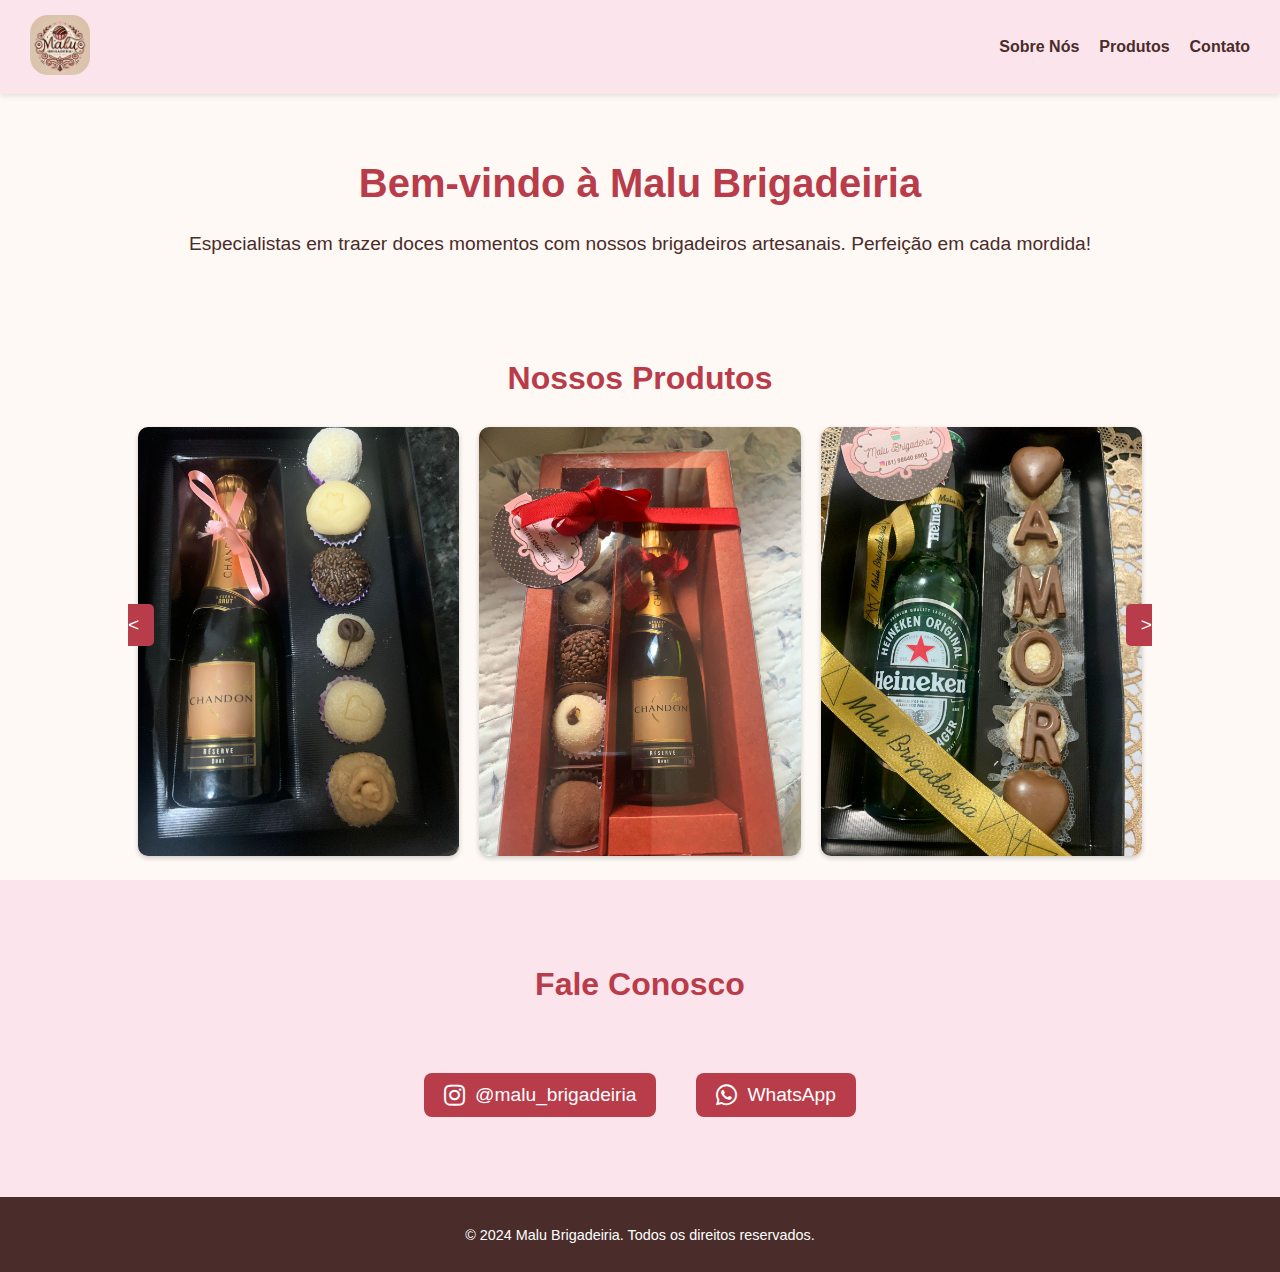
<file: index.html>
<!DOCTYPE html>
<html lang="pt-BR">
<head>
    <meta charset="UTF-8">
    <meta name="viewport" content="width=device-width, initial-scale=1.0">
    <title>Malu Brigadeiria</title>
    <link rel="stylesheet" href="styles.css">
    <link href="https://cdnjs.cloudflare.com/ajax/libs/font-awesome/5.15.4/css/all.min.css" rel="stylesheet">
</head>
<body>
    <header class="header">
        <div class="logo">
            <img src="assets/logo.webp" alt="Malu Brigadeiria">
        </div>
        <nav class="nav">
            <ul>
                <li><a href="index.html">Sobre Nós</a></li>
                <li><a href="products.html">Produtos</a></li>
                <li><a href="#contato">Contato</a></li>
            </ul>
        </nav>
    </header>

    <main>
        <section id="about" class="about">
            <h1>Bem-vindo à Malu Brigadeiria</h1>
            <p>Especialistas em trazer doces momentos com nossos brigadeiros artesanais. Perfeição em cada mordida!</p>
        </section>

        <section class="carousel">
            <h2 style="text-align: center;">Nossos Produtos</h2>
            <div class="carousel-container">
                <button class="carousel-btn prev-btn">&lt;</button>
                <div class="carousel-track">
                    <div class="carousel-item">
                        <img src="assets/b1.jpeg" alt="Brigadeiro Tradicional">
                        
                    </div>
                    <div class="carousel-item">
                        <img src="assets/b2.jpeg" alt="Brigadeiro Gourmet">
                        
                    </div>
                    <div class="carousel-item">
                        <img src="assets/b3.jpeg" alt="Brigadeiro de Colher">
                        
                    </div>
                    <div class="carousel-item">
                        <img src="assets/b4.jpeg" alt="Brigadeiro de Colher">
                        
                    </div>
                    <div class="carousel-item">
                        <img src="assets/doces1.jpeg" alt="Brigadeiro de Colher">
                        
                    </div>
                    <div class="carousel-item">
                        <img src="assets/doces2.jpeg" alt="Brigadeiro de Colher">
                        
                    </div>
                    <div class="carousel-item">
                        <img src="assets/doces3.jpeg" alt="Brigadeiro de Colher">
                        
                    </div>
                    <div class="carousel-item">
                        <img src="assets/pudim.jpeg" alt="Brigadeiro de Colher">
                        
                    </div>



                </div>
                <button class="carousel-btn next-btn">&gt;</button>
            </div>
        </section>

        <section id="contact" class="contact">
            <h2>Fale Conosco</h2>
            <div class="footer-container">
                <div class="contact">
                    <div class="contact-icons">
                        <a href="https://instagram.com/malu_brigadeiria" target="_blank" class="contact-icon">
                            <i class="fab fa-instagram"></i>
                            @malu_brigadeiria
                        </a>
                        <br>
                        <a href="https://wa.me/5581989827955" target="_blank" class="contact-icon">
                            <i class="fab fa-whatsapp"></i>
                            WhatsApp
                        </a>
                    </div>
                </div>
        </section>
    </main>

    <footer id="contato" class="footer">
        <p>&copy; 2024 Malu Brigadeiria. Todos os direitos reservados.</p>
    </footer>

    <script src="script.js"></script>

</body>
</html>
</file>
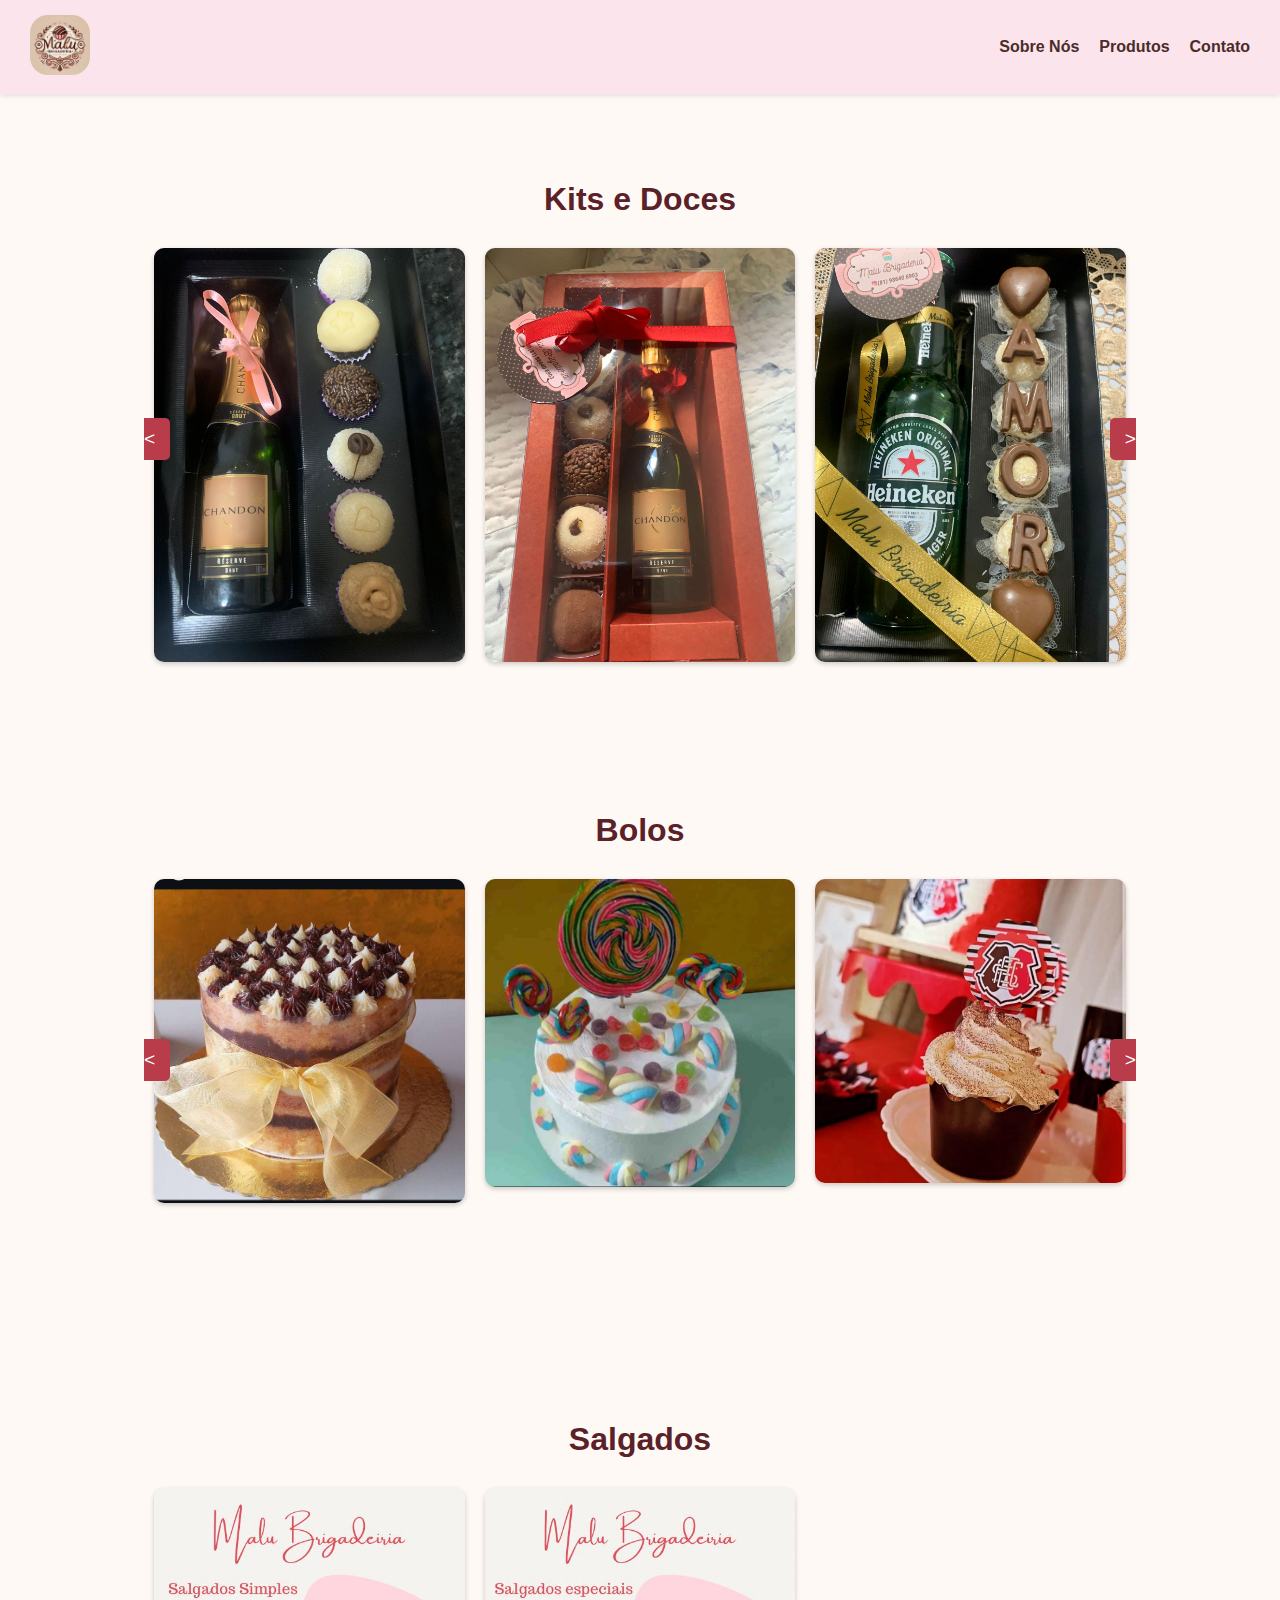
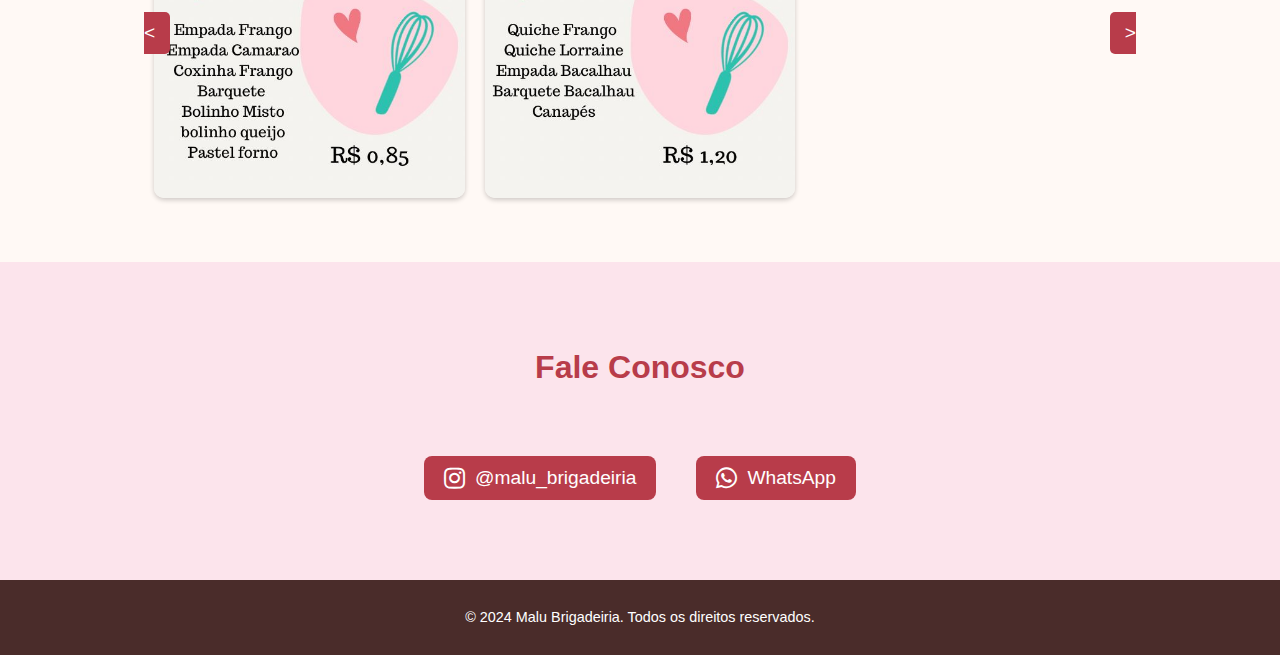
<file: products.html>
<!DOCTYPE html>
<html lang="pt-BR">
<head>
    <meta charset="UTF-8">
    <meta name="viewport" content="width=device-width, initial-scale=1.0">
    <title>Malu Brigadeiria</title>
    <link rel="stylesheet" href="styles.css">
    <link href="https://cdnjs.cloudflare.com/ajax/libs/font-awesome/5.15.4/css/all.min.css" rel="stylesheet">

</head>
<body>
    <header class="header">
        <div class="logo">
            <img src="assets/logo.webp" alt="Malu Brigadeiria">
        </div>
        <nav class="nav">
            <ul>
                <li><a href="index.html">Sobre Nós</a></li>
                <li><a href="products.html">Produtos</a></li>
                <li><a href="#contact">Contato</a></li>
            </ul>
        </nav>
    </header>

    <main>
        

        <section class="carousel1">
            <h2 style="text-align: center;">Kits e Doces</h2>
            <div class="carousel-container">
                <button class="carousel-btn prev-btn">&lt;</button>
                <div class="carousel-track">
                    <div class="carousel-item">
                        <img src="assets/b1.jpeg" alt="Brigadeiro Tradicional">
                        
                    </div>
                    <div class="carousel-item">
                        <img src="assets/b2.jpeg" alt="Brigadeiro Gourmet">
                        
                    </div>
                    <div class="carousel-item">
                        <img src="assets/b3.jpeg" alt="Brigadeiro de Colher">
                        
                    </div>
                    <div class="carousel-item">
                        <img src="assets/b4.jpeg" alt="Brigadeiro de Colher">
                        
                    </div>
                    <div class="carousel-item">
                        <img src="assets/doces1.jpeg" alt="Brigadeiro de Colher">
                        
                    </div>
                    <div class="carousel-item">
                        <img src="assets/doces2.jpeg" alt="Brigadeiro de Colher">
                        
                    </div>
                    <div class="carousel-item">
                        <img src="assets/doces3.jpeg" alt="Brigadeiro de Colher">
                        
                    </div>
                    <div class="carousel-item">
                        <img src="assets/pudim.jpeg" alt="Brigadeiro de Colher">
                        
                    </div>
                    <div class="carousel-item">
                        <img src="assets/doces4.jpeg" alt="Brigadeiro de Colher">
                        
                    </div>
                    <div class="carousel-item">
                        <img src="assets/doces5.jpeg" alt="Brigadeiro de Colher">
                        
                    </div>
                    <div class="carousel-item">
                        <img src="assets/doces7.jpeg" alt="Brigadeiro de Colher">
                        
                    </div>
                    <div class="carousel-item">
                        <img src="assets/salgado2.jpeg" alt="Brigadeiro de Colher">
                        
                    </div>


                </div>
                <button class="carousel-btn next-btn">&gt;</button>
            </div>
        </section>

        <section class="carousel1">
            <h2 style="text-align: center;">Bolos</h2>
            <div class="carousel-container">
                <button class="carousel-btn prev-btn">&lt;</button>
                <div class="carousel-track">
                    
                    <div class="carousel-item">
                        <img src="assets/bolo1.jpeg" alt="Brigadeiro Gourmet">
                        
                    </div>
                    <div class="carousel-item">
                        <img src="assets/bolo2.jpeg" alt="Brigadeiro de Colher">
                        
                    </div>
                    <div class="carousel-item">
                        <img src="assets/bolo3.jpeg" alt="Brigadeiro de Colher">
                        
                    </div>
                    <div class="carousel-item">
                        <img src="assets/bolo4.jpeg" alt="Brigadeiro de Colher">
                        
                    </div>
                    <div class="carousel-item">
                        <img src="assets/bolo5.jpeg" alt="Brigadeiro de Colher">
                        
                    </div>
                    
                    <div class="carousel-item">
                        <img src="assets/boloP.jpeg" alt="Brigadeiro de Colher">
                        
                    </div>
                    
                    

                    
                </div>
                <button class="carousel-btn next-btn">&gt;</button>
            </div>
        </section>

        <section class="carousel1">
            <h2 style="text-align: center;">Salgados</h2>
            <div class="carousel-container">
                <button class="carousel-btn prev-btn">&lt;</button>
                <div class="carousel-track">
                    <div class="carousel-item">
                        <img src="assets/salgado1.jpeg" alt="Brigadeiro Tradicional">
                        
                    </div>
                    <div class="carousel-item">
                        <img src="assets/salgado3.jpeg" alt="Brigadeiro Gourmet">
                        
                    </div>
                    

                    
                </div>
                <button class="carousel-btn next-btn">&gt;</button>
            </div>
        </section>


        <section id="contact" class="contact">
            <h2>Fale Conosco</h2>
            <div class="footer-container">
                <div class="contact">
                    <div class="contact-icons">
                        <a href="https://instagram.com/malu_brigadeiria" target="_blank" class="contact-icon">
                            <i class="fab fa-instagram"></i>
                            @malu_brigadeiria
                        </a>
                        <br>
                        <a href="https://wa.me/5581989827955" target="_blank" class="contact-icon">
                            <i class="fab fa-whatsapp"></i>
                            WhatsApp
                        </a>
                    </div>
                </div>
        </section>
    </main>

    <footer class="footer">
        <p>&copy; 2024 Malu Brigadeiria. Todos os direitos reservados.</p>
    </footer>

    <script src="script.js"></script>

</body>
</html>
</file>
<file: styles.css>
/* styles.css */
body {
    font-family: 'Arial', sans-serif;
    margin: 0;
    padding: 0;
    color: #4a2c2a;
    background-color: #fff9f5;
}

html {
    scroll-behavior: smooth;
}

.header {
    background-color: #fce4ec;
    display: flex;
    justify-content: space-between;
    align-items: center;
    padding: 15px 30px;
    box-shadow: 0px 2px 5px rgba(0, 0, 0, 0.1);
    text-align: center;
}

.contact {
    text-align: center;
    padding: 0;
}


.contact-icons {
    display: flex;
    justify-content: center;
    gap: 20px;
    margin-top: 10px;
}

.contact-icon {
    text-decoration: none;
    color: white;
    background-color: #b83c4a;
    padding: 10px 20px;
    border-radius: 8px;
    font-size: 1.2rem;
    display: flex;
    align-items: center;
    gap: 10px;
    transition: background-color 0.3s, transform 0.2s;
}

.contact-icon:hover {
    background-color: #902a39;
    transform: translateY(-5px);
}

.contact-icon i {
    font-size: 1.5rem;
}

.logo img {
    height: 60px;
    border-radius: 30%;
}

.carousel1 {
    text-align: center;
    padding: 40px 20px;
}

h2 {
    font-size: 2rem;
    color: #b83c4a;
    margin-bottom: 20px;
    padding-top: 20px;
} 


.carousel1 h2 {
    font-size: 2rem;
    color: #5a2128;
    margin-bottom: 20px;
}

.carousel-container {
    position: relative;
    overflow: hidden;
    width: 80%;
    margin: 0 auto;
}

.carousel-track {
    display: flex;
    transition: transform 0.5s ease-in-out;
}

.carousel-item {
    flex: 0 0 33.33%;
    box-sizing: border-box;
    padding: 10px;
    text-align: center;
}

.carousel-item img {
    width: 100%;
    border-radius: 10px;
    box-shadow: 0px 2px 5px rgba(0, 0, 0, 0.2);
    margin-bottom: 10px;
}

.carousel-item h3 {
    font-size: 1.2rem;
    color: #4a2c2a;
}

.carousel-btn {
    position: absolute;
    top: 50%;
    transform: translateY(-50%);
    background-color: #b83c4a;
    color: white;
    border: none;
    padding: 10px 15px;
    cursor: pointer;
    font-size: 1.2rem;
    border-radius: 5px;
    z-index: 2;
}

.prev-btn {
    left: -15px;
}

.next-btn {
    right: -15px;
}

.carousel-btn:hover {
    background-color: #902a39;
}

.nav ul {
    list-style: none;
    display: flex;
    gap: 20px;
}

.nav a {
    text-decoration: none;
    color: #4a2c2a;
    font-weight: bold;
    transition: color 0.3s;
}

.nav a:hover {
    color: #b83c4a;
}

.footer a {
    text-decoration: none;
    color: #c4a29c;
    font-weight: bold;
    transition: color 0.3s;
}

.main {
    padding: 20px;
}

.about {
    text-align: center;
    padding: 40px 20px;
}

.about h1 {
    color: #b83c4a;
    font-size: 2.5rem;
}

.about p {
    font-size: 1.2rem;
    color: #4a2c2a;
}

.products {
    background-color: #fff;
    padding: 40px 20px;
    text-align: center;
}

.products h2 {
    font-size: 2rem;
    color: #b83c4a;
    margin-bottom: 20px;
}

.product-list {
    display: flex;
    justify-content: center;
    gap: 20px;
    flex-wrap: wrap;
}

.product {
    text-align: center;
    max-width: 200px;
}

.product img {
    width: 100%;
    border-radius: 10px;
    box-shadow: 0 2px 5px rgba(0, 0, 0, 0.1);
}

.contact {
    padding: 40px 20px;
    background-color: #fce4ec;
    text-align: center;
}

.contact h2 {
    font-size: 2rem;
    color: #b83c4a;
}

.contact form {
    display: flex;
    flex-direction: column;
    gap: 10px;
    max-width: 400px;
    margin: 0 auto;
}

.contact input,
.contact textarea {
    padding: 10px;
    border: 1px solid #ccc;
    border-radius: 5px;
    font-size: 1rem;
}

.contact button {
    background-color: #b83c4a;
    color: #fff;
    padding: 10px;
    border: none;
    border-radius: 5px;
    font-size: 1rem;
    cursor: pointer;
    transition: background-color 0.3s;
}

.contact button:hover {
    background-color: #902a39;
}

.footer {
    text-align: center;
    padding: 15px;
    background-color: #4a2c2a;
    color: #fff;
    font-size: 0.9rem;
}

@media (max-width: 768px) {
    
    .carousel-container {
        width: 100%; /* Preenche a largura da tela */
        padding: 0; /* Remove o padding para evitar margens laterais */
    }

}
    

    .prev-btn, .next-btn {
        top: 45%; /* Ajuste o posicionamento dos botões */
        margin: 0;
    }


@media (max-width: 768px) {
    .carrousel-item {
        flex: 0 0 100%;
    }
}

@media (min-width: 769px) and (max-width: 1024px) {
    .carrousel-item {
        flex: 0 0 50%;
    }
}

@media (min-width: 1025px) {
    .carousel-item {
        flex: 0 0 33.33%; 
    }
}
</file>
